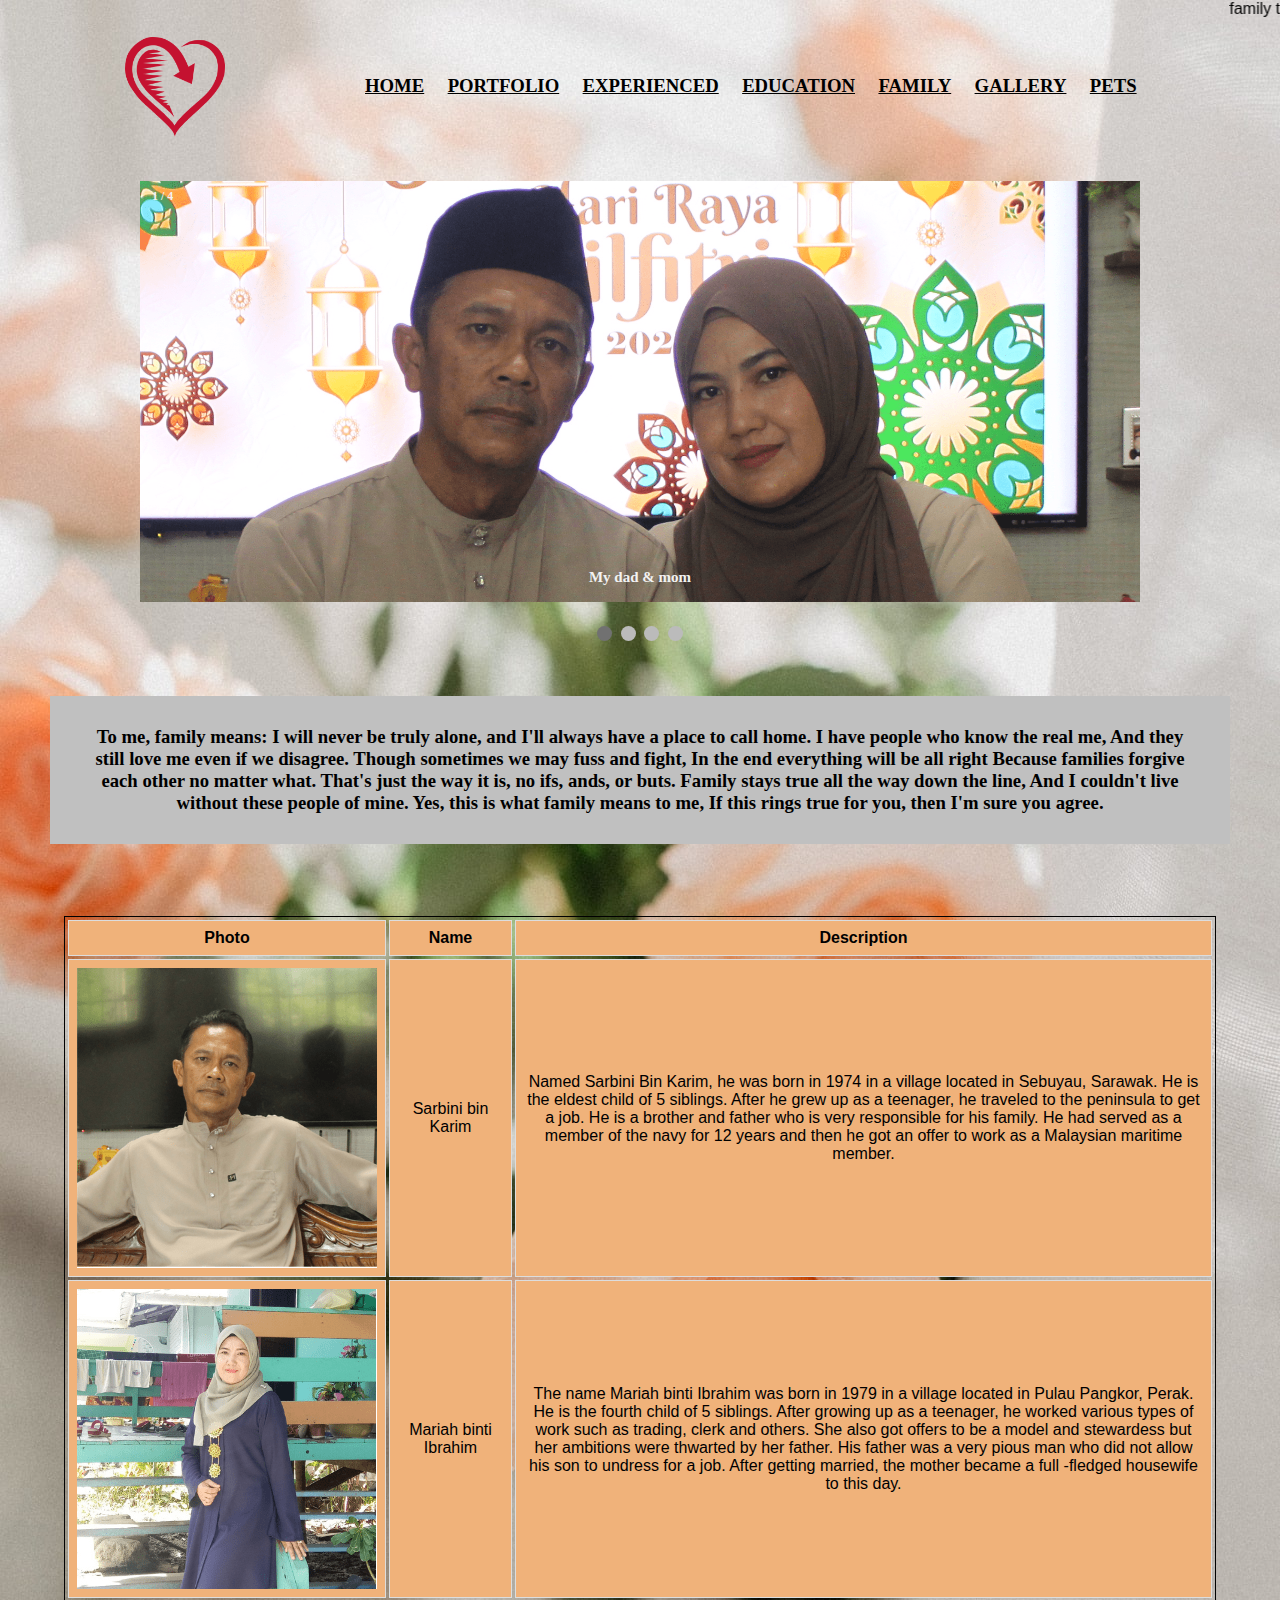
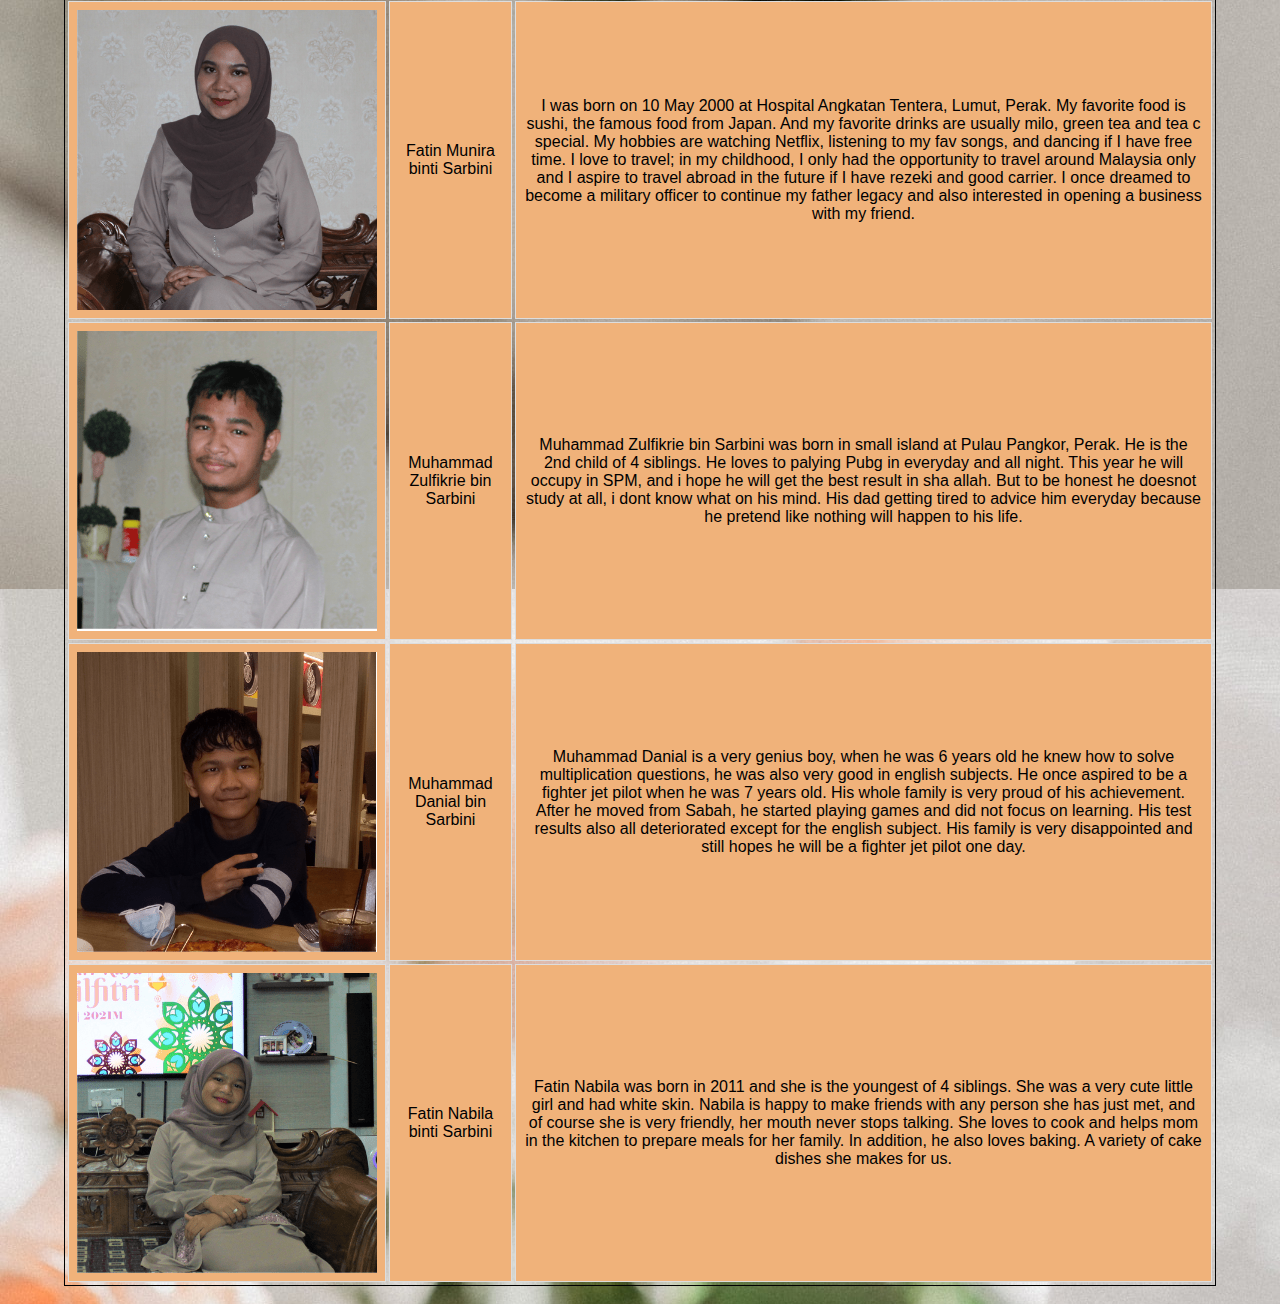
<file: family.html>
<head>
<link rel="stylesheet" type="text/css"
href="style.css" />
	<meta charset="utf-8">
	<title>
		My Personal Website
	</title>
</head>
<marquee>family time!</marquee>
<head>
<link rel="stylesheet" type="text/css"
href="style.css" />
	<meta charset="utf-8">
	<title>
		My Personal Website
	</title>

<body background="image/burung.png" link="000" alink="#017bf5" vlink="000">
	<br />
	<h3 align="center">
		<img src="image/logo.png " alt="alternatetext" width="100" height="100">
		
		&nbsp;&nbsp;&nbsp;&nbsp;&nbsp;&nbsp;&nbsp;&nbsp;&nbsp;&nbsp;&nbsp;&nbsp;
		&nbsp;&nbsp;&nbsp;&nbsp;&nbsp;&nbsp;&nbsp;&nbsp;&nbsp;&nbsp;&nbsp;&nbsp;
	
		<font face="cinzel">
			
			<a href="index.html">HOME</a>&nbsp;&nbsp;&nbsp;&nbsp;
			<a href="portfolio.html">PORTFOLIO</a>&nbsp;&nbsp;&nbsp;&nbsp;
			<a href="myexperinced.html">EXPERIENCED</a>&nbsp;&nbsp;&nbsp;&nbsp;
			<a href="education.html">EDUCATION</a>&nbsp;&nbsp;&nbsp;&nbsp;
			<a href="family.html">FAMILY</a>&nbsp;&nbsp;&nbsp;&nbsp;
			<a href="gallery.html">GALLERY</a>&nbsp;&nbsp;&nbsp;&nbsp;
			<a href="pets.html">PETS</a>&nbsp;&nbsp;&nbsp;&nbsp;
<br>
<br>
<br>
<!DOCTYPE html>
<head>
	<meta charset="utf-8">
	<title>
		My Personal Website
	</title>
<meta name="viewport" content="width=device-width, initial-scale=1">
<style>
* {box-sizing: border-box}
body {font-family: Verdana, sans-serif; margin:0}
.mySlides {display: none}
img {vertical-align: middle;}

/* Slideshow container */
.slideshow-container {
  max-width: 1000px;
  position: relative;
  margin: auto;
}

/* Next & previous buttons */
.prev, .next {
  cursor: pointer;
  position: absolute;
  top: 50%;
  width: auto;
  padding: 16px;
  margin-top: -22px;
  color: white;
  font-weight: bold;
  font-size: 18px;
  transition: 0.6s ease;
  border-radius: 0 3px 3px 0;
  user-select: none;
}

/* Position the "next button" to the right */
.next {
  right: 0;
  border-radius: 3px 0 0 3px;
}

/* On hover, add a black background color with a little bit see-through */
.prev:hover, .next:hover {
  background-color: rgba(0,0,0,0.8);
}

/* Caption text */
.text {
  color: #f2f2f2;
  font-size: 15px;
  padding: 8px 12px;
  position: absolute;
  bottom: 8px;
  width: 100%;
  text-align: center;
}

/* Number text (1/3 etc) */
.numbertext {
  color: #f2f2f2;
  font-size: 12px;
  padding: 8px 12px;
  position: absolute;
  top: 0;
}

/* The dots/bullets/indicators */
.dot {
  cursor: pointer;
  height: 15px;
  width: 15px;
  margin: 0 2px;
  background-color: #bbb;
  border-radius: 50%;
  display: inline-block;
  transition: background-color 0.6s ease;
}

.active, .dot:hover {
  background-color: #717171;
}

/* Fading animation */
.fade {
  -webkit-animation-name: fade;
  -webkit-animation-duration: 1.5s;
  animation-name: fade;
  animation-duration: 1.5s;
}

@-webkit-keyframes fade {
  from {opacity: .4} 
  to {opacity: 1}
}

@keyframes fade {
  from {opacity: .4} 
  to {opacity: 1}
}

/* On smaller screens, decrease text size */
@media only screen and (max-width: 300px) {
  .prev, .next,.text {font-size: 11px}
}
</style>
</head>
<body>

<div class="slideshow-container">

<div class="mySlides fade">
  <div class="numbertext">1 / 4</div>
  <img src="image/f1.png" style="width:100%">
  <div class="text">My dad & mom</div>
</div>

<div class="mySlides fade">
  <div class="numbertext">2 / 4</div>
  <img src="image/f2.png" style="width:100%">
  <div class="text">Bella, mom, & me</div>
</div>

<div class="mySlides fade">
  <div class="numbertext">3 / 4</div>
  <img src="image/f3.png" style="width:100%">
  <div class="text">bella</div>
</div>

<div class="mySlides fade">
  <div class="numbertext">3 / 4</div>
  <img src="image/f4.png" style="width:100%">
  <div class="text">Danny, dad, & Zul</div>
</div>


</div>
<br>

<div style="text-align:center">
  <span class="dot" onclick="currentSlide(1)"></span> 
  <span class="dot" onclick="currentSlide(2)"></span> 
  <span class="dot" onclick="currentSlide(3)"></span> 
  <span class="dot" onclick="currentSlide(4)"></span> 
</div>

<script>
var slideIndex = 1;
showSlides(slideIndex);

function plusSlides(n) {
  showSlides(slideIndex += n);
}

function currentSlide(n) {
  showSlides(slideIndex = n);
}

function showSlides(n) {
  var i;
  var slides = document.getElementsByClassName("mySlides");
  var dots = document.getElementsByClassName("dot");
  if (n > slides.length) {slideIndex = 1}    
  if (n < 1) {slideIndex = slides.length}
  for (i = 0; i < slides.length; i++) {
      slides[i].style.display = "none";  
  }
  for (i = 0; i < dots.length; i++) {
      dots[i].className = dots[i].className.replace(" active", "");
  }
  slides[slideIndex-1].style.display = "block";  
  dots[slideIndex-1].className += " active";
}
</script>
</head>
<p>
To me, family means:

I will never be truly alone, and
I'll always have a place to call home.
I have people who know the real me,
And they still love me even if we disagree.
Though sometimes we may fuss and fight,
In the end everything will be all right
Because families forgive each other no matter what.
That's just the way it is, no ifs, ands, or buts.
Family stays true all the way down the line,
And I couldn't live without these people of mine.
Yes, this is what family means to me,
If this rings true for you, then I'm sure you agree.
</p>
<br>
<title>HTML Table</title>
</head>
<body>

<!DOCTYPE html>
<html>
<head>
<style>
table {
  font-family: arial, sans-serif;

  
}

td, th {
  border: 1px solid #dddddd;
  text-align: center;
  padding: 8px;
}

tr {
  background-color: #F0B27A;
}
</style>
</head>
<body>


<table border="1" width="90%" align="center" cellpadding="3" 
cellspacing="3">
  <tr>
    <th >Photo</th>
    <th>Name</th>
    <th>Description</th>
  </tr>
  <tr>
    <td colspan="1"><img src="image/g1.png"></td>
    <td>Sarbini bin Karim</td>
    <td>Named Sarbini Bin Karim, he was born in 1974 in a village located in Sebuyau, Sarawak. He is the eldest child of 5 siblings. After he grew up as a teenager, he traveled to the peninsula to get a job. He is a brother and father who is very responsible for his family. He had served as a member of the navy for 12 years and then he got an offer to work as a Malaysian maritime member.</td>
  </tr>
  <tr>
    <td colspan="1" width="50" height="50"><img src="image/g2.png"></td>
    <td>Mariah binti Ibrahim</td>
    <td>The name Mariah binti Ibrahim was born in 1979 in a village located in Pulau Pangkor, Perak. He is the fourth child of 5 siblings. After growing up as a teenager, he worked various types of work such as trading, clerk and others. She also got offers to be a model and stewardess but her ambitions were thwarted by her father. His father was a very pious man who did not allow his son to undress for a job. After getting married, the mother became a full -fledged housewife to this day.</td>
  </tr>
  <tr>
    <td colspan="1"><img src="image/g3.png"></td>
    <td>Fatin Munira binti Sarbini</td>
    <td>I was born on 10 May 2000 at Hospital Angkatan Tentera, Lumut, Perak. My favorite food is sushi, the famous food from Japan. And my favorite drinks are usually milo, green tea and tea c special. My hobbies are watching Netflix, listening to my fav songs, and dancing if I have free time. I love to travel; in my childhood, I only had the opportunity to travel around Malaysia only and I aspire to travel abroad in the future if I have rezeki and good carrier. I once dreamed to become a military officer to continue my father legacy and also interested in opening a business with my friend.</td>
  </tr>
  <tr>
    <td colspan="1"><img src="image/g4.png"></td>
    <td>Muhammad Zulfikrie bin Sarbini</td>
    <td>Muhammad Zulfikrie bin Sarbini was born in small island at Pulau Pangkor, Perak. He is the 2nd child of 4 siblings. He loves to palying Pubg in everyday and all night. This year he will occupy in SPM, and i hope he will get the best result in sha allah. But to be honest he doesnot study at all, i dont know what on his mind. His dad getting tired to advice him everyday because he pretend like nothing will happen to his life.</td>
  </tr>
  <tr>
    <td colspan="1"><img src="image/g5.png"></td>
    <td>Muhammad Danial bin Sarbini</td>
    <td>Muhammad Danial is a very genius boy, when he was 6 years old he knew how to solve multiplication questions, he was also very good in english subjects. He once aspired to be a fighter jet pilot when he was 7 years old. His whole family is very proud of his achievement. After he moved from Sabah, he started playing games and did not focus on learning. His test results also all deteriorated except for the english subject. His family is very disappointed and still hopes he will be a fighter jet pilot one day.</td>
  </tr>
  <tr>
    <td colspan="1"><img src="image/g6.png"></td>
    <td>Fatin Nabila binti Sarbini</td>
    <td>Fatin Nabila was born in 2011 and she is the youngest of 4 siblings. She was a very cute little girl and had white skin. Nabila is happy to make friends with any person she has just met, and of course she is very friendly, her mouth never stops talking. She loves to cook and helps mom in the kitchen to prepare meals for her family. In addition, he also loves baking. A variety of cake dishes she makes for us.</td>
  </tr>
</table>

</body>
</html>
</file>
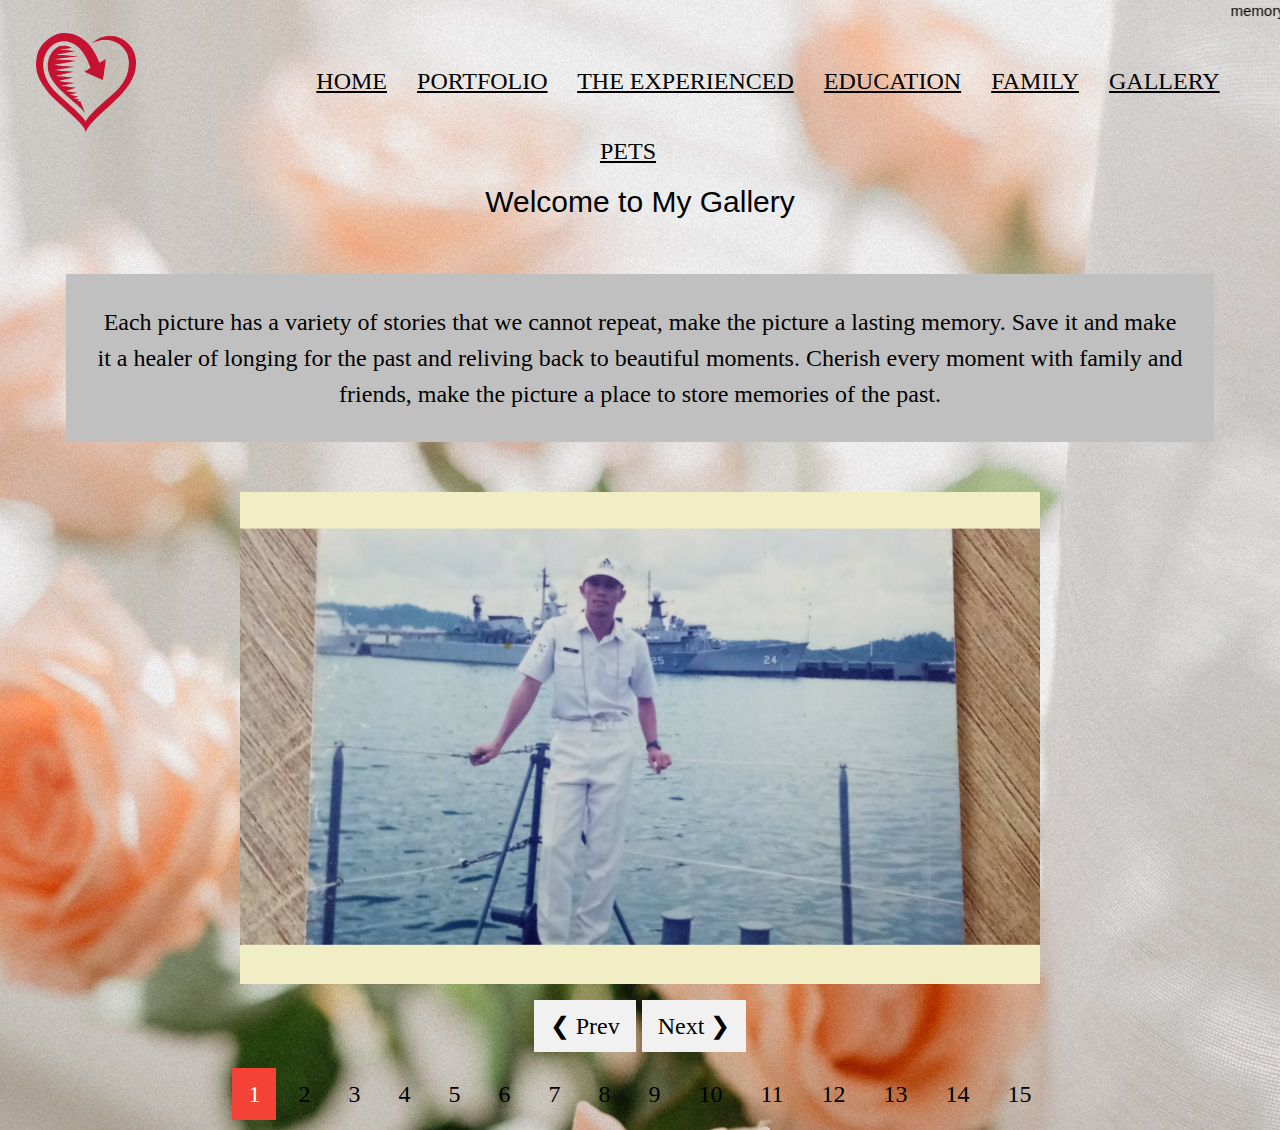
<file: gallery.html>
<head>
<link rel="stylesheet" type="text/css"
href="style.css" />
	<meta charset="utf-8">
	<title>
		My Personal Website
	</title>
</head>
<marquee>memory brings back!</marquee>
<head>
<link rel="stylesheet" type="text/css"
href="style.css" />
	<meta charset="utf-8">
	<title>
		My Personal Website
	</title>

<body background="image/burung.png" link="000" alink="#017bf5" vlink="000">
	<br />
	<h3 align="center">
		<img src="image/logo.png " alt="alternatetext" width="100" height="100">
		
		&nbsp;&nbsp;&nbsp;&nbsp;&nbsp;&nbsp;&nbsp;&nbsp;&nbsp;&nbsp;&nbsp;&nbsp;
		&nbsp;&nbsp;&nbsp;&nbsp;&nbsp;&nbsp;&nbsp;&nbsp;&nbsp;&nbsp;&nbsp;&nbsp;
	
		<font face="cinzel">
			
			<a href="index.html">HOME</a>&nbsp;&nbsp;&nbsp;&nbsp;
			<a href="portfolio.html">PORTFOLIO</a>&nbsp;&nbsp;&nbsp;&nbsp;
			<a href="myexperinced.html">THE EXPERIENCED</a>&nbsp;&nbsp;&nbsp;&nbsp;
			<a href="education.html">EDUCATION</a>&nbsp;&nbsp;&nbsp;&nbsp;
			<a href="family.html">FAMILY</a>&nbsp;&nbsp;&nbsp;&nbsp;
			<a href="gallery.html">GALLERY</a>&nbsp;&nbsp;&nbsp;&nbsp;
			<a href="pets.html">PETS</a>&nbsp;&nbsp;&nbsp;&nbsp;

<!DOCTYPE html>
<html>
<title>W3.CSS</title>
<meta name="viewport" content="width=device-width, initial-scale=1">
<link rel="stylesheet" href="https://www.w3schools.com/w3css/4/w3.css">
<style>
.mySlides {display:none}
</style>
<body>

<div class="w3-container">
  <h2>Welcome to My Gallery</h2>
  <p>Each picture has a variety of stories that we cannot repeat, make the picture a lasting memory. Save it and make it a healer of longing for the past and reliving back to beautiful moments. Cherish every moment with family and friends, make the picture a place to store memories of the past.</p>
</div>

<div class="w3-content" style="max-width:800px">
  <img class="mySlides" src="gallery/1.png" style="width:100%">
  <img class="mySlides" src="gallery/2.png" style="width:100%">
  <img class="mySlides" src="gallery/3.png" style="width:100%">
  <img class="mySlides" src="gallery/4.png" style="width:100%">
  <img class="mySlides" src="gallery/5.png" style="width:100%">
  <img class="mySlides" src="gallery/6.png" style="width:100%">
  <img class="mySlides" src="gallery/7.png" style="width:100%">
  <img class="mySlides" src="gallery/8.png" style="width:100%">
  <img class="mySlides" src="gallery/9.png" style="width:100%">
  <img class="mySlides" src="gallery/10.png" style="width:100%">
  <img class="mySlides" src="gallery/11.png" style="width:100%">
  <img class="mySlides" src="gallery/12.png" style="width:100%">
  <img class="mySlides" src="gallery/13.png" style="width:100%">
  <img class="mySlides" src="gallery/14.png" style="width:100%">
  <img class="mySlides" src="gallery/15.png" style="width:100%">

</div>

<div class="w3-center">
  <div class="w3-section">
    <button class="w3-button w3-light-grey" onclick="plusDivs(-1)">❮ Prev</button>
    <button class="w3-button w3-light-grey" onclick="plusDivs(1)">Next ❯</button>
  </div>
  <button class="w3-button demo" onclick="currentDiv(1)">1</button> 
  <button class="w3-button demo" onclick="currentDiv(2)">2</button> 
  <button class="w3-button demo" onclick="currentDiv(3)">3</button> 
  <button class="w3-button demo" onclick="currentDiv(4)">4</button> 
  <button class="w3-button demo" onclick="currentDiv(5)">5</button> 
  <button class="w3-button demo" onclick="currentDiv(6)">6</button>
  <button class="w3-button demo" onclick="currentDiv(7)">7</button> 
  <button class="w3-button demo" onclick="currentDiv(8)">8</button> 
  <button class="w3-button demo" onclick="currentDiv(9)">9</button> 
  <button class="w3-button demo" onclick="currentDiv(10)">10</button> 
  <button class="w3-button demo" onclick="currentDiv(11)">11</button> 
  <button class="w3-button demo" onclick="currentDiv(12)">12</button>
  <button class="w3-button demo" onclick="currentDiv(13)">13</button> 
  <button class="w3-button demo" onclick="currentDiv(14)">14</button> 
  <button class="w3-button demo" onclick="currentDiv(15)">15</button> 


</div>

<script>
var slideIndex = 1;
showDivs(slideIndex);

function plusDivs(n) {
  showDivs(slideIndex += n);
}

function currentDiv(n) {
  showDivs(slideIndex = n);
}

function showDivs(n) {
  var i;
  var x = document.getElementsByClassName("mySlides");
  var dots = document.getElementsByClassName("demo");
  if (n > x.length) {slideIndex = 1}    
  if (n < 1) {slideIndex = x.length}
  for (i = 0; i < x.length; i++) {
    x[i].style.display = "none";  
  }
  for (i = 0; i < dots.length; i++) {
    dots[i].className = dots[i].className.replace(" w3-red", "");
  }
  x[slideIndex-1].style.display = "block";  
  dots[slideIndex-1].className += " w3-red";
}
</script>

</body>
</html>
</file>
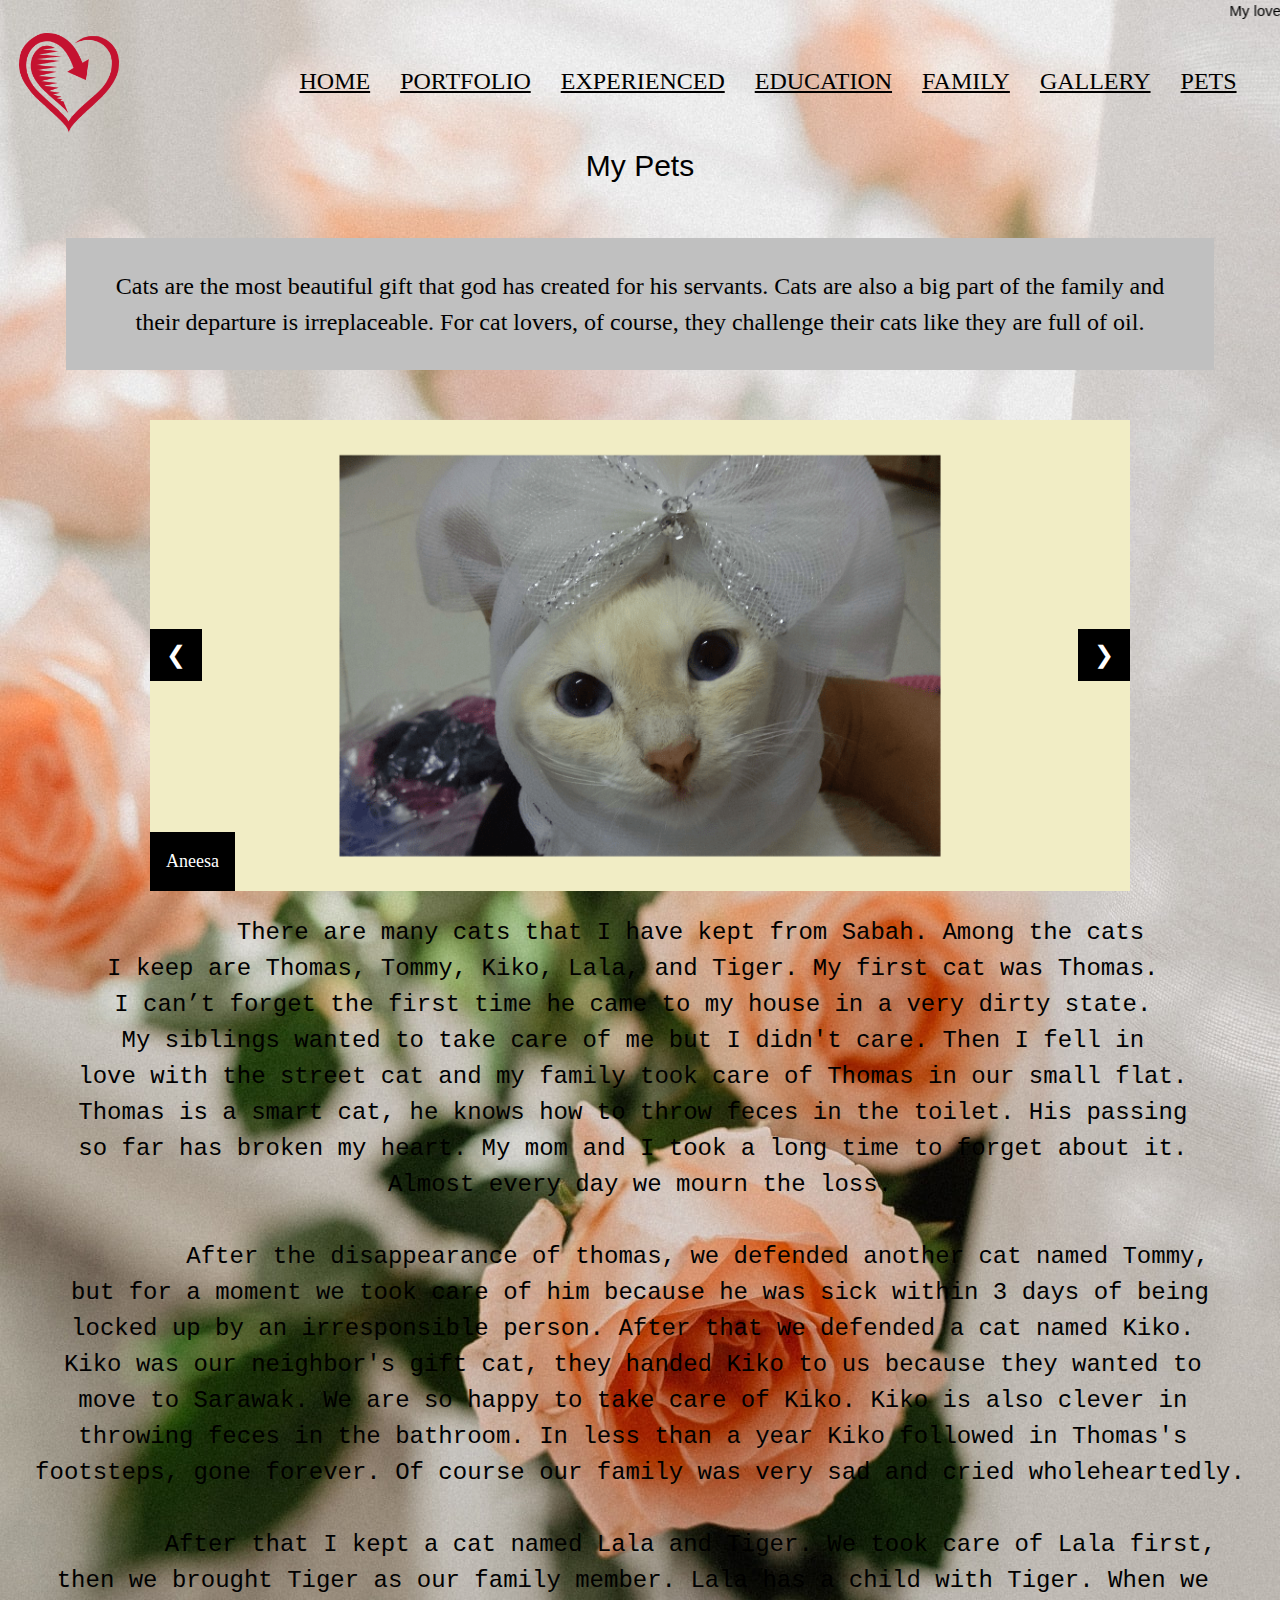
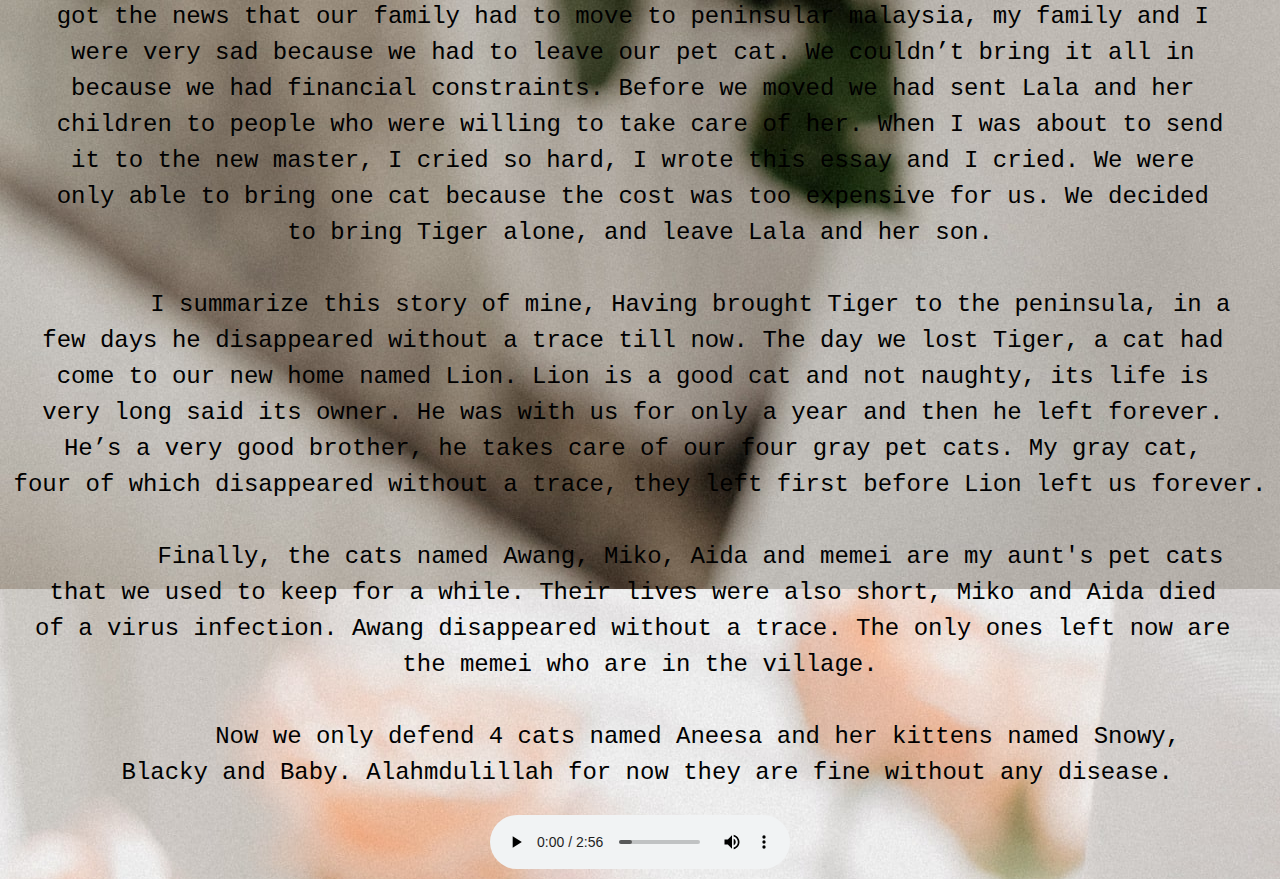
<file: pets.html>
<head>
<link rel="stylesheet" type="text/css"
href="style.css" />
	<meta charset="utf-8">
	<title>
		My Personal Website
	</title>
</head>
<marquee>My lovely Cats!</marquee>
<head>
<link rel="stylesheet" type="text/css"
href="style.css" />
	<meta charset="utf-8">
	<title>
		My Personal Website
	</title>

<body background="image/burung.png" link="000" alink="#017bf5" vlink="000">
	<br />
	<h3 align="center">
		<img src="image/logo.png " alt="alternatetext" width="100" height="100">
		
		&nbsp;&nbsp;&nbsp;&nbsp;&nbsp;&nbsp;&nbsp;&nbsp;&nbsp;&nbsp;&nbsp;&nbsp;
		&nbsp;&nbsp;&nbsp;&nbsp;&nbsp;&nbsp;&nbsp;&nbsp;&nbsp;&nbsp;&nbsp;&nbsp;
	
		<font face="cinzel">
			
			<a href="index.html">HOME</a>&nbsp;&nbsp;&nbsp;&nbsp;
			<a href="portfolio.html">PORTFOLIO</a>&nbsp;&nbsp;&nbsp;&nbsp;
			<a href="myexperinced.html">EXPERIENCED</a>&nbsp;&nbsp;&nbsp;&nbsp;
			<a href="education.html">EDUCATION</a>&nbsp;&nbsp;&nbsp;&nbsp;
			<a href="family.html">FAMILY</a>&nbsp;&nbsp;&nbsp;&nbsp;
			<a href="gallery.html">GALLERY</a>&nbsp;&nbsp;&nbsp;&nbsp;
			<a href="pets.html">PETS</a>&nbsp;&nbsp;&nbsp;&nbsp;

<!DOCTYPE html>
<html>
<title>W3.CSS</title>
<meta name="viewport" content="width=device-width, initial-scale=1">
<link rel="stylesheet" href="https://www.w3schools.com/w3css/4/w3.css">
<style>
.mySlides {display:none;}
</style>
<body>

<div class="w3-container">
  <h2>My Pets</h2>
  <p>Cats are the most beautiful gift that god has created for his servants. Cats are also a big part of the family and their departure is irreplaceable. For cat lovers, of course, they challenge their cats like they are full of oil.</p>
</div>

<div class="w3-content w3-display-container">

<div class="w3-display-container mySlides">
  <img src="pets/1.png" style="width:100%">
  <div class="w3-display-bottomleft w3-large w3-container w3-padding-16 w3-black">
    Aneesa
  </div>
</div>

<div class="w3-display-container mySlides">
  <img src="pets/2.png" style="width:100%">
  <div class="w3-display-bottomright w3-large w3-container w3-padding-16 w3-black">
    Awang
  </div>
</div>

<div class="w3-display-container mySlides">
  <img src="pets/3.png" style="width:100%">
  <div class="w3-display-topleft w3-large w3-container w3-padding-16 w3-black">
    Didi & Nana
  </div>
</div>

<div class="w3-display-container mySlides">
  <img src="pets/4.png" style="width:100%">
  <div class="w3-display-topright w3-large w3-container w3-padding-16 w3-black">
    Kiko
  </div>
</div>

<div class="w3-display-container mySlides">
  <img src="pets/5.png" style="width:100%">
  <div class="w3-display-topright w3-large w3-container w3-padding-16 w3-black">
    Kiko
  </div>
</div>

<div class="w3-display-container mySlides">
  <img src="pets/6.png" style="width:100%">
  <div class="w3-display-topleft w3-large w3-container w3-padding-16 w3-black">
    Kittens
  </div>
</div>

<div class="w3-display-container mySlides">
  <img src="pets/7.png" style="width:100%">
  <div class="w3-display-topleft w3-large w3-container w3-padding-16 w3-black">
    Lala
  </div>
</div>

<div class="w3-display-container mySlides">
  <img src="pets/8.png" style="width:100%">
  <div class="w3-display-middle w3-large w3-container w3-padding-16 w3-black">
    Lala & kittens
  </div>
</div>

<div class="w3-display-container mySlides">
  <img src="pets/9.png" style="width:100%">
  <div class="w3-display-topleft w3-large w3-container w3-padding-16 w3-black">
    Lion
  </div>
</div>

<div class="w3-display-container mySlides">
  <img src="pets/10.png" style="width:100%">
  <div class="w3-display-topright w3-large w3-container w3-padding-16 w3-black">
    Lion,didi & nana
  </div>
</div>

<div class="w3-display-container mySlides">
  <img src="pets/11.png" style="width:100%">
  <div class="w3-display-bottomright w3-large w3-container w3-padding-16 w3-black">
    Meimei
  </div>
</div>


<button class="w3-button w3-display-left w3-black" onclick="plusDivs(-1)">&#10094;</button>
<button class="w3-button w3-display-right w3-black" onclick="plusDivs(1)">&#10095;</button>

</div>

<script>
var slideIndex = 1;
showDivs(slideIndex);

function plusDivs(n) {
  showDivs(slideIndex += n);
}

function showDivs(n) {
  var i;
  var x = document.getElementsByClassName("mySlides");
  if (n > x.length) {slideIndex = 1}
  if (n < 1) {slideIndex = x.length}
  for (i = 0; i < x.length; i++) {
     x[i].style.display = "none";  
  }
  x[slideIndex-1].style.display = "block";  
}
</script>

</body>
</html>

<pre>
	There are many cats that I have kept from Sabah. Among the cats 
I keep are Thomas, Tommy, Kiko, Lala, and Tiger. My first cat was Thomas. 
I can’t forget the first time he came to my house in a very dirty state. 
My siblings wanted to take care of me but I didn't care. Then I fell in 
love with the street cat and my family took care of Thomas in our small flat. 
Thomas is a smart cat, he knows how to throw feces in the toilet. His passing 
so far has broken my heart. My mom and I took a long time to forget about it. 
Almost every day we mourn the loss.

	After the disappearance of thomas, we defended another cat named Tommy,
 but for a moment we took care of him because he was sick within 3 days of being 
locked up by an irresponsible person. After that we defended a cat named Kiko. 
Kiko was our neighbor's gift cat, they handed Kiko to us because they wanted to 
move to Sarawak. We are so happy to take care of Kiko. Kiko is also clever in 
throwing feces in the bathroom. In less than a year Kiko followed in Thomas's 
footsteps, gone forever. Of course our family was very sad and cried wholeheartedly.

	After that I kept a cat named Lala and Tiger. We took care of Lala first, 
then we brought Tiger as our family member. Lala has a child with Tiger. When we 
got the news that our family had to move to peninsular malaysia, my family and I 
were very sad because we had to leave our pet cat. We couldn’t bring it all in 
because we had financial constraints. Before we moved we had sent Lala and her 
children to people who were willing to take care of her. When I was about to send
it to the new master, I cried so hard, I wrote this essay and I cried. We were 
only able to bring one cat because the cost was too expensive for us. We decided 
to bring Tiger alone, and leave Lala and her son.

	I summarize this story of mine, Having brought Tiger to the peninsula, in a 
few days he disappeared without a trace till now. The day we lost Tiger, a cat had 
come to our new home named Lion. Lion is a good cat and not naughty, its life is 
very long said its owner. He was with us for only a year and then he left forever. 
He’s a very good brother, he takes care of our four gray pet cats. My gray cat, 
four of which disappeared without a trace, they left first before Lion left us forever.

	Finally, the cats named Awang, Miko, Aida and memei are my aunt's pet cats 
that we used to keep for a while. Their lives were also short, Miko and Aida died 
of a virus infection. Awang disappeared without a trace. The only ones left now are 
the memei who are in the village.

	Now we only defend 4 cats named Aneesa and her kittens named Snowy,
 Blacky and Baby. Alahmdulillah for now they are fine without any disease.
</pre>

<audio controls autoplay>
  <source src="audio/happier.mp3" type="audio/mpeg" hidden="true">
 
</audio>
</file>
<file: style.css>
h1 {
  color: black;
}
p {
  color: black;
}

p {
  border: 2px solid ;
  padding: 30px;
}

p {
  border: 0px solid ;
  margin: 50px;
}

h1 {
  background-color: ;
}

div {
  background-color: ;
}

p {
  background-color: silver;
}

table {
  border: 1px solid black;
}

body {
 background-image: url("image/bgw2.jpg");
 background-color: #cccccc;
}
</file>
